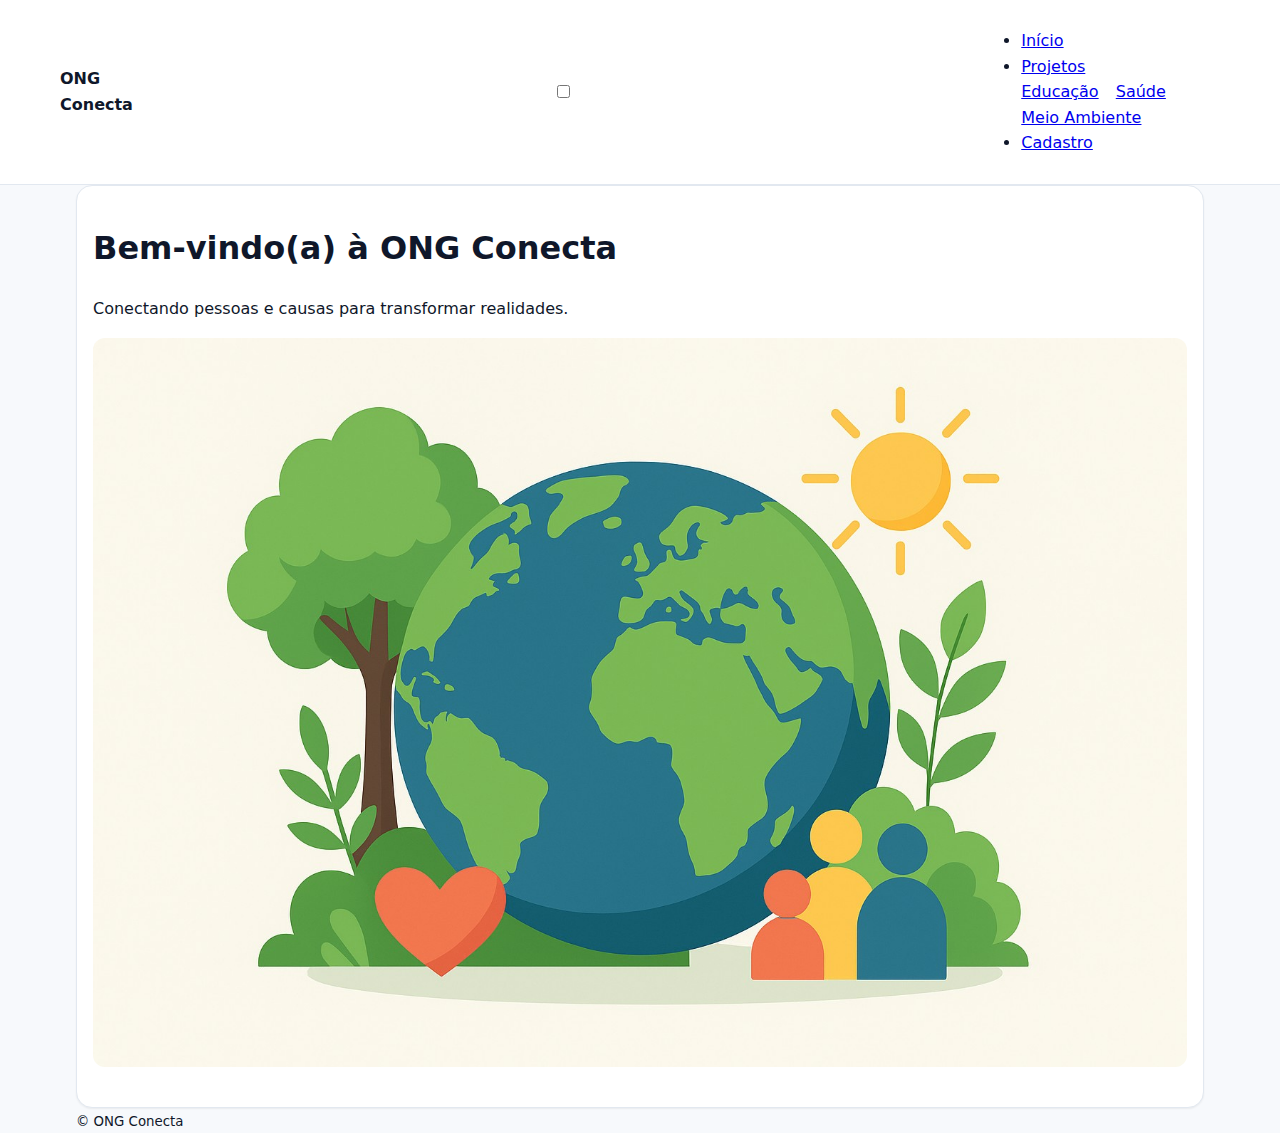
<file: Atividade-1/index.html>
<!DOCTYPE html><html lang='pt-BR'><head><meta charset='UTF-8'><meta name='viewport' content='width=device-width,initial-scale=1.0'><title>Início</title><link rel='stylesheet' href='css/tokens.css'><link rel='stylesheet' href='css/style.css'></head><body>
<header class="site-header">
  <div class="container navbar">
    <strong>ONG Conecta</strong>
    <label for="nav-toggle" class="hamburger" aria-label="Abrir menu"><span></span><span></span><span></span></label>
    <input type="checkbox" id="nav-toggle" aria-hidden="true">
    <nav>
      <ul class="nav-list">
        <li><a href="index.html">Início</a></li>
        <li class="dropdown">
          <a href="projetos.html">Projetos</a>
          <div class="dropdown-menu" role="menu" aria-label="submenu">
            <a href="projetos.html#educacao">Educação</a>
            <a href="projetos.html#saude">Saúde</a>
            <a href="projetos.html#meio-ambiente">Meio Ambiente</a>
          </div>
        </li>
        <li><a href="cadastro.html">Cadastro</a></li>
      </ul>
    </nav>
  </div>
</header>
<main class='container'><section class='card'><h1>Bem-vindo(a) à ONG Conecta</h1><p>Conectando pessoas e causas para transformar realidades.</p><figure class='hero'><img src='imagens/hero.jpg' alt='Imagem destaque da ONG'></figure></section></main><footer class='container'><small>© ONG Conecta</small></footer></body></html>
</file>
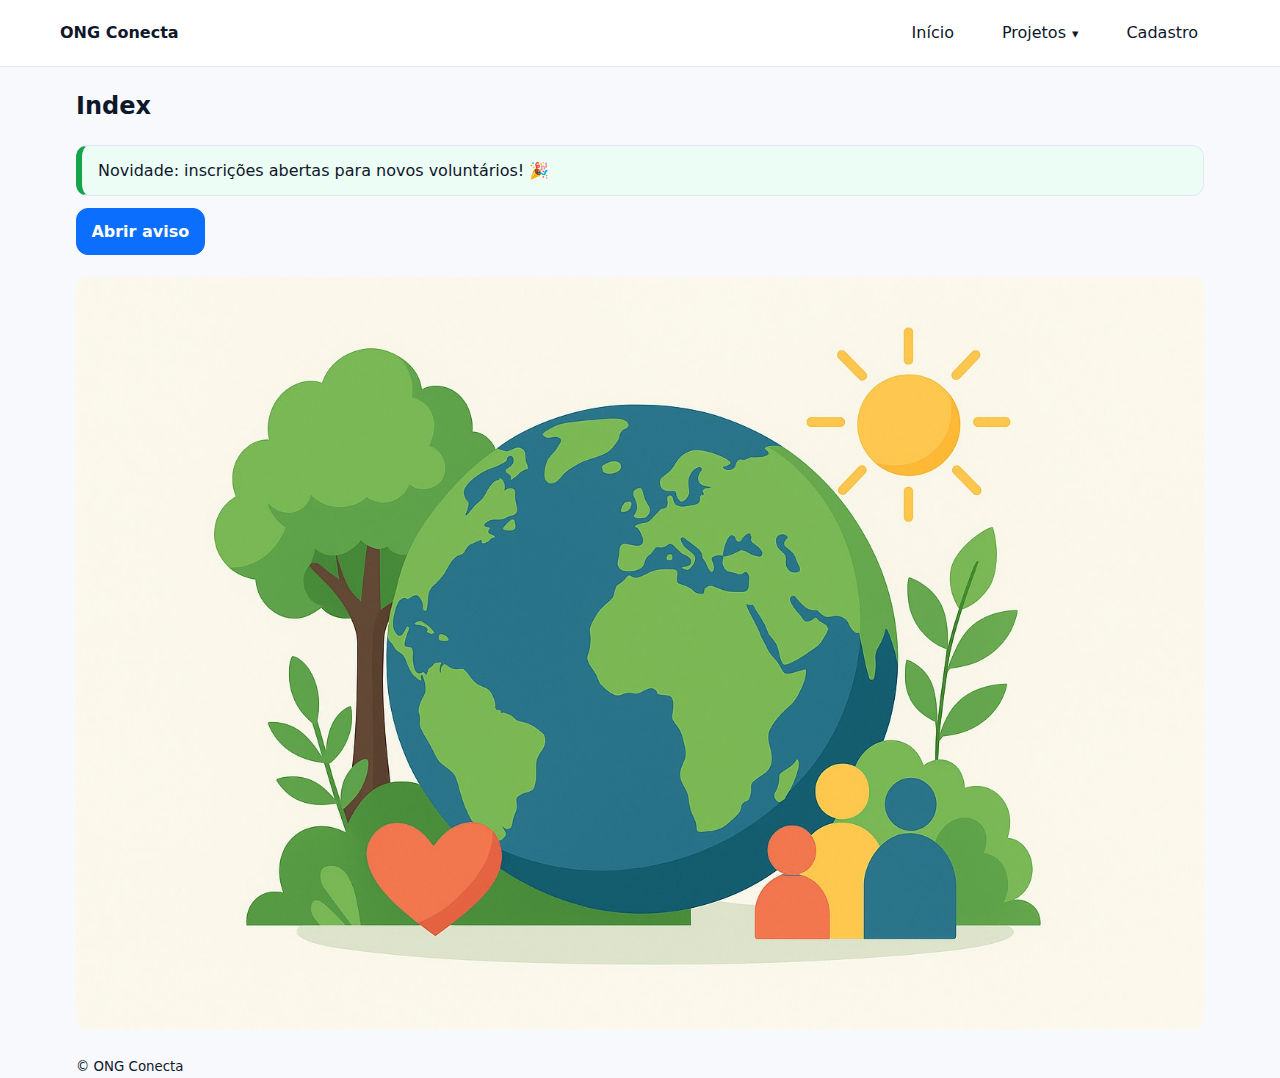
<file: Atividade-2/index.html>
<!DOCTYPE html><html lang='pt-BR'><head><meta charset='UTF-8'><meta name='viewport' content='width=device-width,initial-scale=1.0'><title>Index</title><link rel='stylesheet' href='css/tokens.css'><link rel='stylesheet' href='css/style.css'></head><body>
<header class="site-header">
  <div class="container navbar">
    <strong>ONG Conecta</strong>
    <label for="nav-toggle" class="hamburger" aria-label="Abrir menu"><span></span><span></span><span></span></label>
    <input type="checkbox" id="nav-toggle" aria-hidden="true">
    <nav>
      <ul class="nav-list">
        <li><a href="index.html">Início</a></li>
        <li class="dropdown">
          <a href="projetos.html">Projetos</a>
          <div class="dropdown-menu" role="menu" aria-label="submenu">
            <a href="projetos.html#educacao">Educação</a>
            <a href="projetos.html#saude">Saúde</a>
            <a href="projetos.html#meio-ambiente">Meio Ambiente</a>
          </div>
        </li>
        <li><a href="cadastro.html">Cadastro</a></li>
      </ul>
    </nav>
  </div>
</header>
<main class='container'><h2>Index</h2><section class='alert success'>Novidade: inscrições abertas para novos voluntários! 🎉</section><input type='checkbox' id='modal-toggle'><label for='modal-toggle' class='btn primary'>Abrir aviso</label><div class='modal-backdrop'><div class='modal'><h3>Transparência</h3><p>Confira nossos relatórios de impacto.</p><div class='actions'><label for='modal-toggle' class='btn'>Fechar</label><a href='projetos.html' class='btn primary'>Ver projetos</a></div></div></div><figure class='hero'><img src='imagens/hero.jpg' alt='Imagem'></figure></main><footer class='container'><small>© ONG Conecta</small></footer></body></html>
</file>
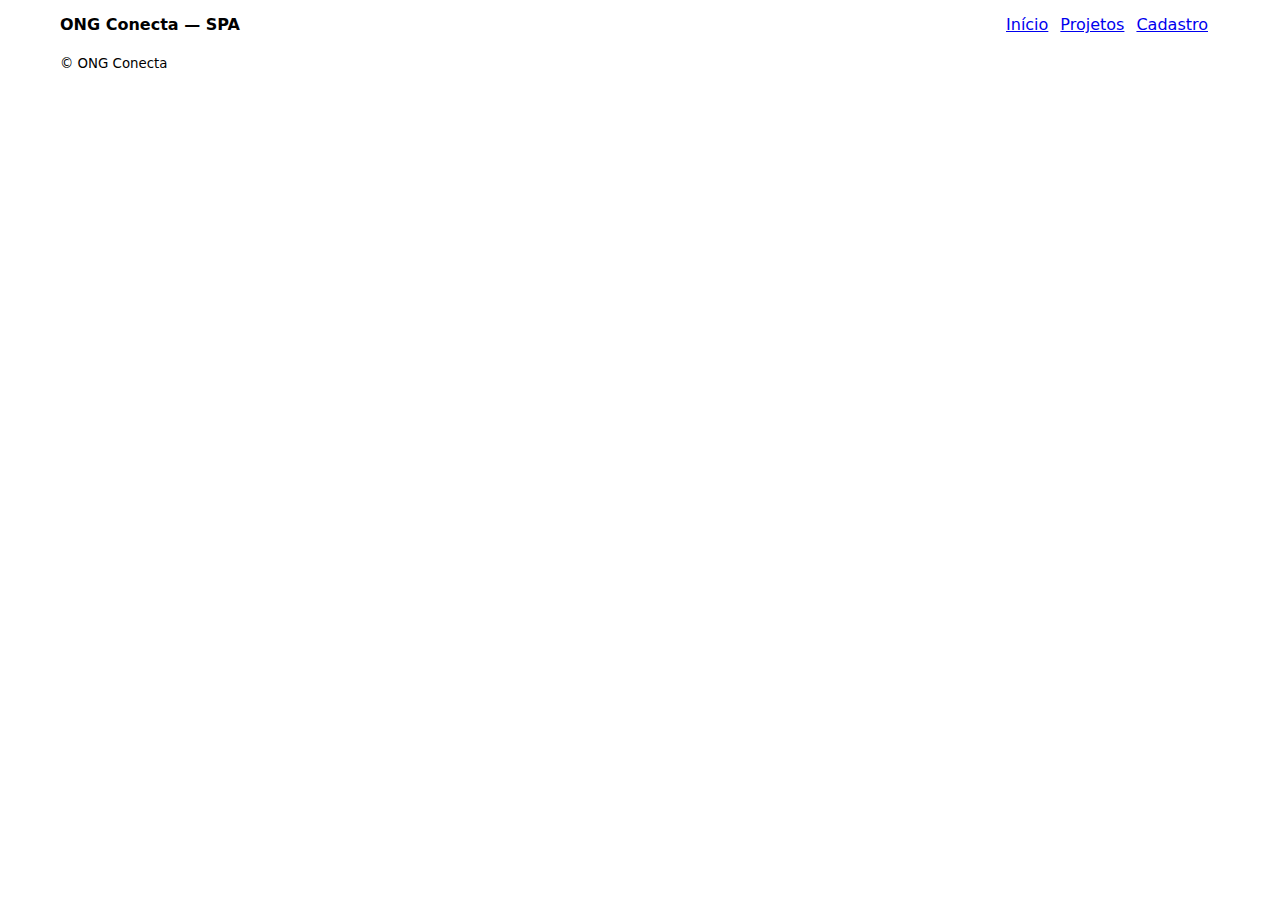
<file: Atividade-3-SPA/index.html>
<!DOCTYPE html><html lang="pt-BR"><head><meta charset="UTF-8"><meta name="viewport" content="width=device-width,initial-scale=1.0"><title>ONG Conecta — SPA</title><link rel="stylesheet" href="css/style.css"></head>
<body>
<header class="site-header"><div class="container navbar"><strong>ONG Conecta — SPA</strong>
<nav><a href="#/">Início</a><a href="#/projetos">Projetos</a><a href="#/cadastro">Cadastro</a></nav></div></header>
<main class="container"><div id="app" aria-live="polite"></div></main><footer class="container"><small>© ONG Conecta</small></footer>
<script src="js/app.nomod.js"></script>
</body></html>
</file>
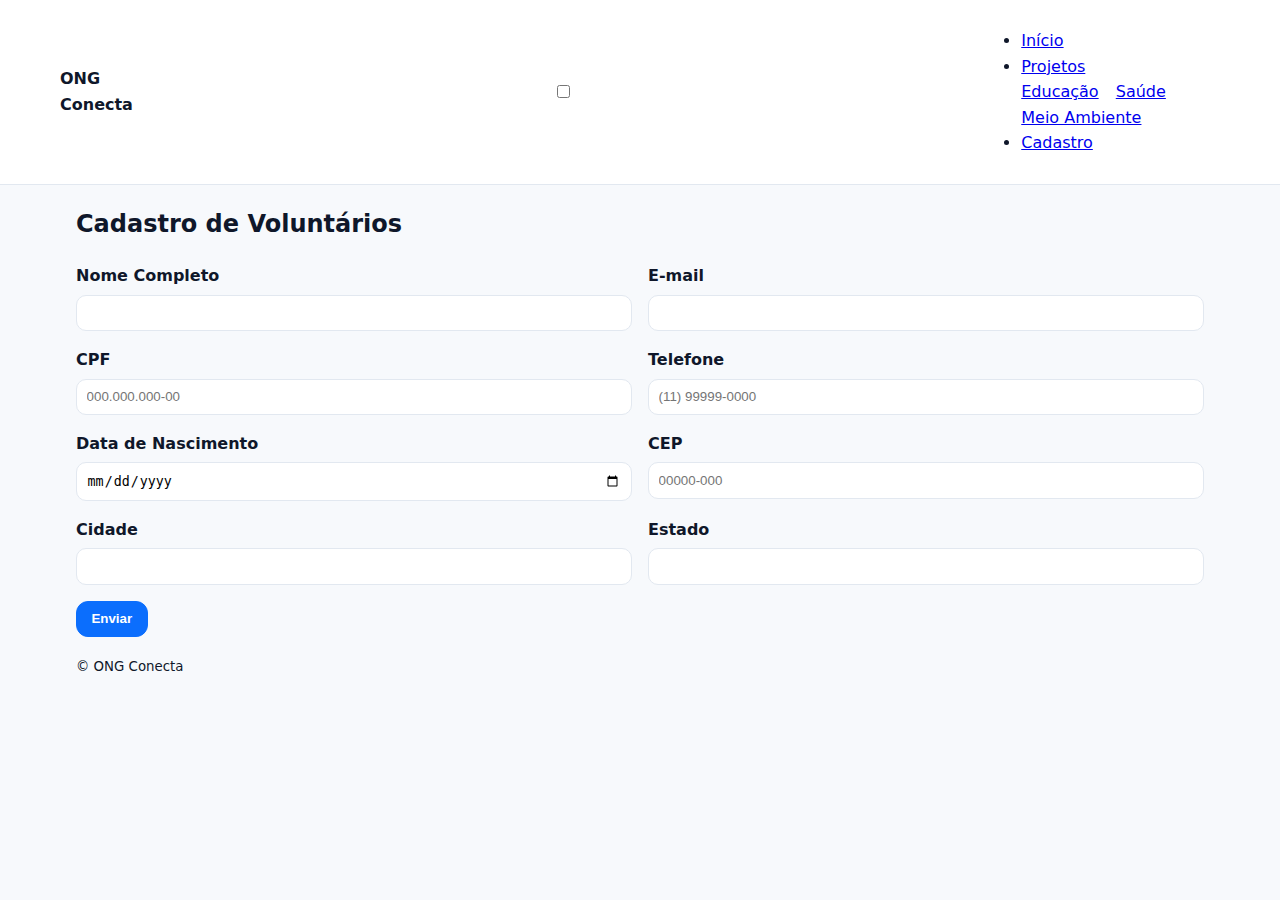
<file: Atividade-1/cadastro.html>
<!DOCTYPE html><html lang='pt-BR'><head><meta charset='UTF-8'><meta name='viewport' content='width=device-width,initial-scale=1.0'><title>Cadastro</title><link rel='stylesheet' href='css/tokens.css'><link rel='stylesheet' href='css/style.css'></head><body>
<header class="site-header">
  <div class="container navbar">
    <strong>ONG Conecta</strong>
    <label for="nav-toggle" class="hamburger" aria-label="Abrir menu"><span></span><span></span><span></span></label>
    <input type="checkbox" id="nav-toggle" aria-hidden="true">
    <nav>
      <ul class="nav-list">
        <li><a href="index.html">Início</a></li>
        <li class="dropdown">
          <a href="projetos.html">Projetos</a>
          <div class="dropdown-menu" role="menu" aria-label="submenu">
            <a href="projetos.html#educacao">Educação</a>
            <a href="projetos.html#saude">Saúde</a>
            <a href="projetos.html#meio-ambiente">Meio Ambiente</a>
          </div>
        </li>
        <li><a href="cadastro.html">Cadastro</a></li>
      </ul>
    </nav>
  </div>
</header>
<main class='container'><h2>Cadastro de Voluntários</h2><form id='formA1' class='form' novalidate><div class='grid'><div><label>Nome Completo</label><input type='text' name='nome' required></div><div><label>E-mail</label><input type='email' name='email' required></div><div><label>CPF</label><input type='text' name='cpf' required placeholder='000.000.000-00'></div><div><label>Telefone</label><input type='tel' name='telefone' required placeholder='(11) 99999-0000'></div><div><label>Data de Nascimento</label><input type='date' name='nascimento' required></div><div><label>CEP</label><input type='text' name='cep' required placeholder='00000-000'></div><div><label>Cidade</label><input type='text' name='cidade' required></div><div><label>Estado</label><input type='text' name='estado' required></div></div><p><button class='btn primary' type='submit'>Enviar</button></p></form></main><footer class='container'><small>© ONG Conecta</small></footer><script>(function(){function mask(v,p){let i=0;const d=(v||'').replace(/\D/g,'');return p.replace(/#/g,_=>d[i++]||'');}const f=document.getElementById('formA1');if(!f)return;const cpf=f.querySelector('[name="cpf"]'),tel=f.querySelector('[name="telefone"]'),cep=f.querySelector('[name="cep"]');if(cpf)cpf.addEventListener('input',e=>e.target.value=mask(e.target.value,'###.###.###-##'));if(tel)tel.addEventListener('input',e=>{const o=e.target.value.replace(/\D/g,'');e.target.value=mask(e.target.value,o.length>10?'(##) #####-####':'(##) ####-####');});if(cep)cep.addEventListener('input',e=>e.target.value=mask(e.target.value,'#####-###'));})();</script></body></html>
</file>
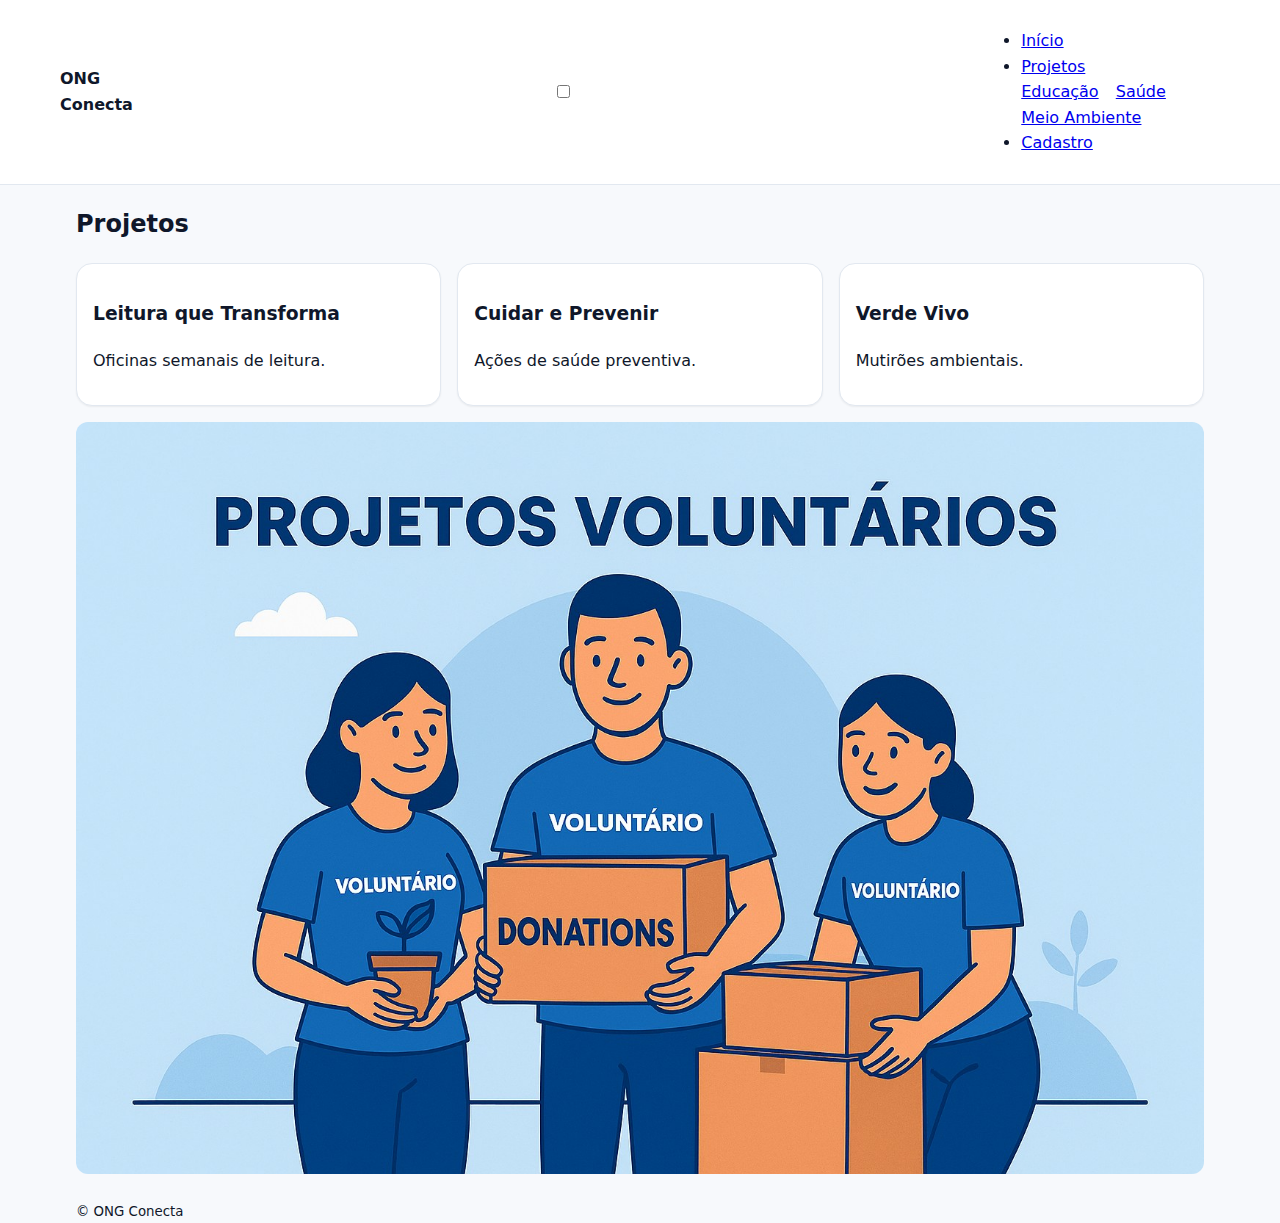
<file: Atividade-1/projetos.html>
<!DOCTYPE html><html lang='pt-BR'><head><meta charset='UTF-8'><meta name='viewport' content='width=device-width,initial-scale=1.0'><title>Projetos</title><link rel='stylesheet' href='css/tokens.css'><link rel='stylesheet' href='css/style.css'></head><body>
<header class="site-header">
  <div class="container navbar">
    <strong>ONG Conecta</strong>
    <label for="nav-toggle" class="hamburger" aria-label="Abrir menu"><span></span><span></span><span></span></label>
    <input type="checkbox" id="nav-toggle" aria-hidden="true">
    <nav>
      <ul class="nav-list">
        <li><a href="index.html">Início</a></li>
        <li class="dropdown">
          <a href="projetos.html">Projetos</a>
          <div class="dropdown-menu" role="menu" aria-label="submenu">
            <a href="projetos.html#educacao">Educação</a>
            <a href="projetos.html#saude">Saúde</a>
            <a href="projetos.html#meio-ambiente">Meio Ambiente</a>
          </div>
        </li>
        <li><a href="cadastro.html">Cadastro</a></li>
      </ul>
    </nav>
  </div>
</header>
<main class='container'><h2>Projetos</h2><div class='cards'><article class='card'><h3>Leitura que Transforma</h3><p>Oficinas semanais de leitura.</p></article><article class='card'><h3>Cuidar e Prevenir</h3><p>Ações de saúde preventiva.</p></article><article class='card'><h3>Verde Vivo</h3><p>Mutirões ambientais.</p></article></div><figure class='hero'><img src='imagens/projetos.jpg' alt='Projetos da ONG'></figure></main><footer class='container'><small>© ONG Conecta</small></footer></body></html>
</file>
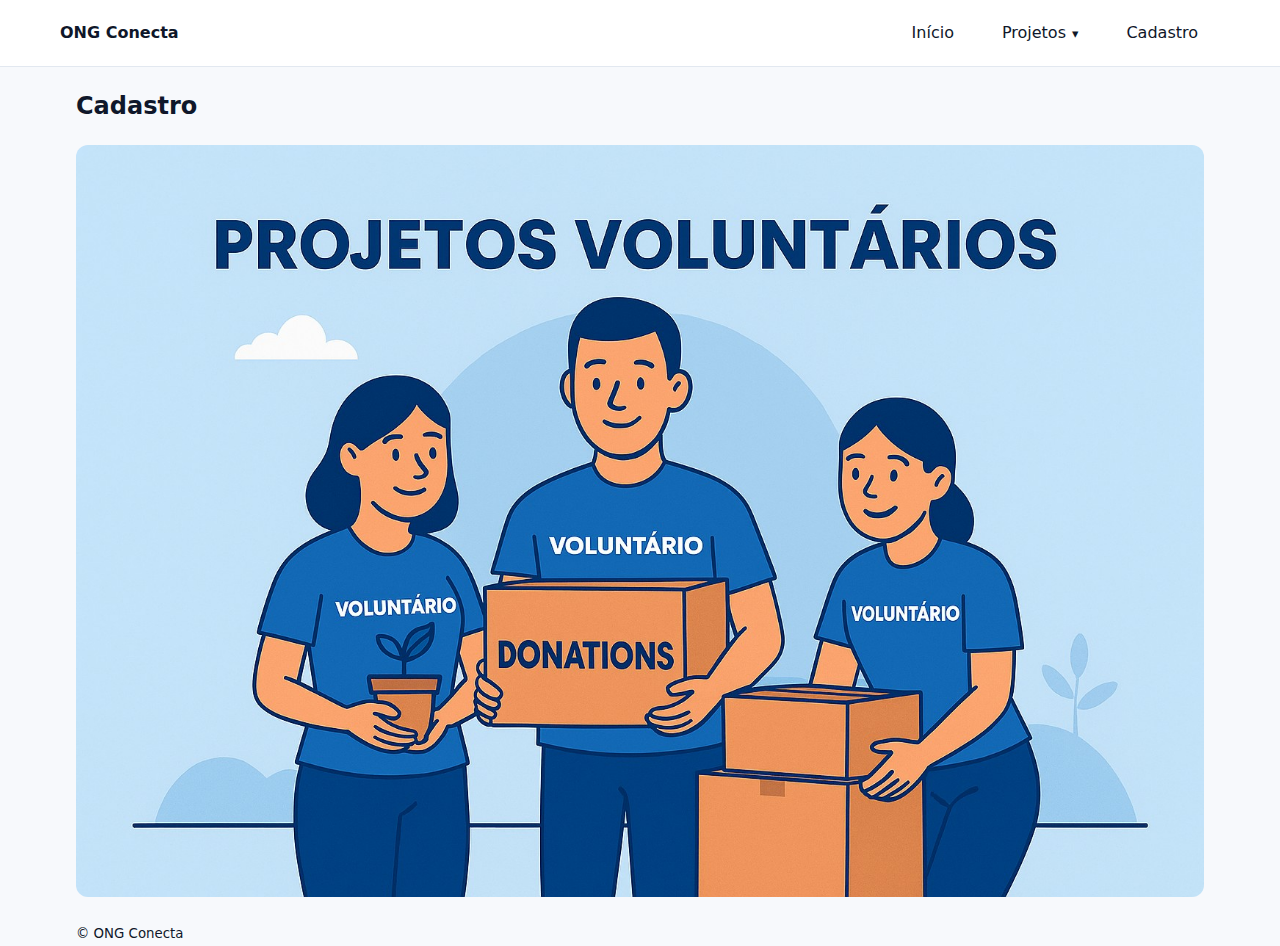
<file: Atividade-2/cadastro.html>
<!DOCTYPE html><html lang='pt-BR'><head><meta charset='UTF-8'><meta name='viewport' content='width=device-width,initial-scale=1.0'><title>Cadastro</title><link rel='stylesheet' href='css/tokens.css'><link rel='stylesheet' href='css/style.css'></head><body>
<header class="site-header">
  <div class="container navbar">
    <strong>ONG Conecta</strong>
    <label for="nav-toggle" class="hamburger" aria-label="Abrir menu"><span></span><span></span><span></span></label>
    <input type="checkbox" id="nav-toggle" aria-hidden="true">
    <nav>
      <ul class="nav-list">
        <li><a href="index.html">Início</a></li>
        <li class="dropdown">
          <a href="projetos.html">Projetos</a>
          <div class="dropdown-menu" role="menu" aria-label="submenu">
            <a href="projetos.html#educacao">Educação</a>
            <a href="projetos.html#saude">Saúde</a>
            <a href="projetos.html#meio-ambiente">Meio Ambiente</a>
          </div>
        </li>
        <li><a href="cadastro.html">Cadastro</a></li>
      </ul>
    </nav>
  </div>
</header>
<main class='container'><h2>Cadastro</h2><figure class='hero'><img src='imagens/projetos.jpg' alt='Imagem'></figure></main><footer class='container'><small>© ONG Conecta</small></footer></body></html>
</file>
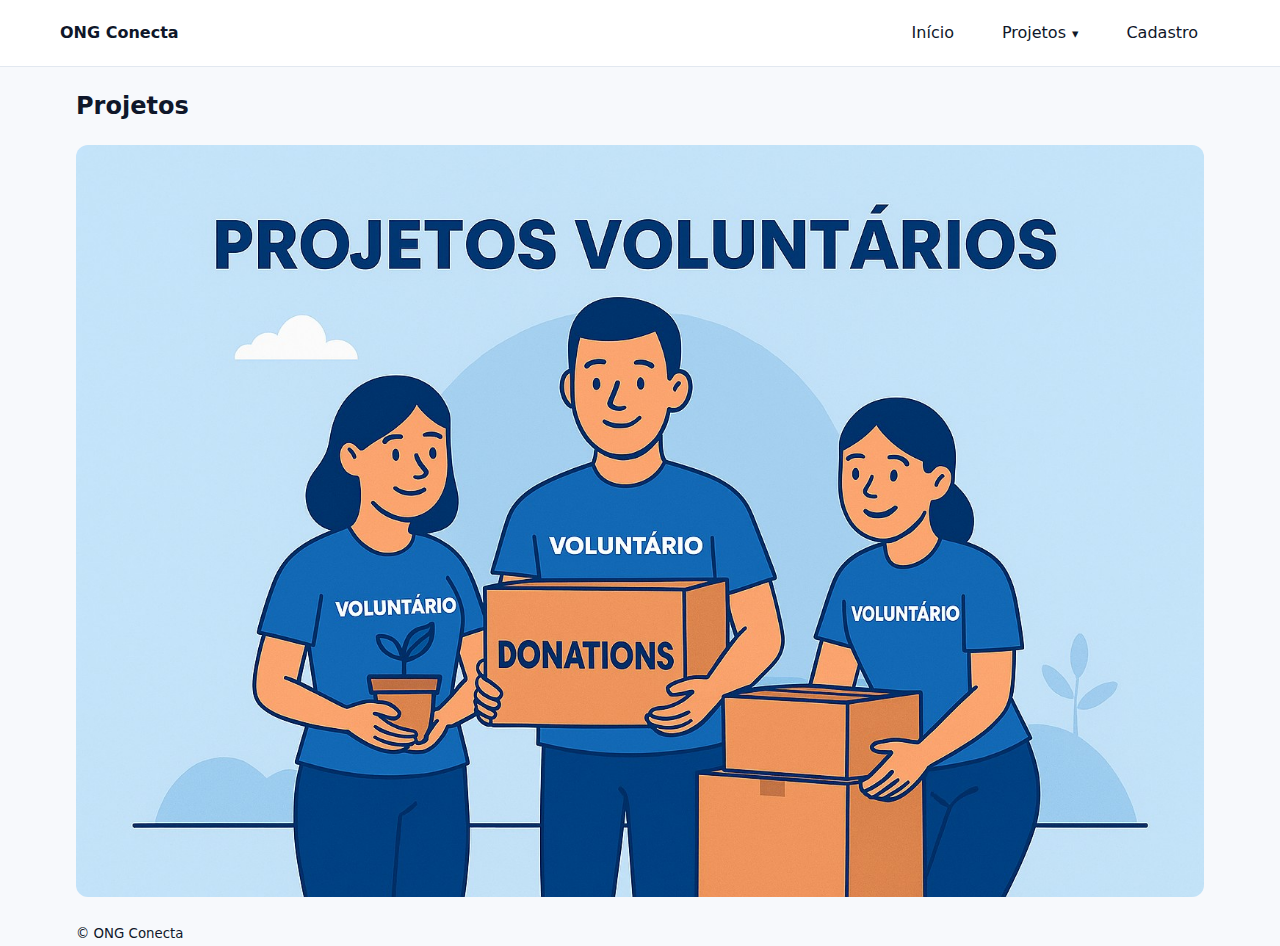
<file: Atividade-2/projetos.html>
<!DOCTYPE html><html lang='pt-BR'><head><meta charset='UTF-8'><meta name='viewport' content='width=device-width,initial-scale=1.0'><title>Projetos</title><link rel='stylesheet' href='css/tokens.css'><link rel='stylesheet' href='css/style.css'></head><body>
<header class="site-header">
  <div class="container navbar">
    <strong>ONG Conecta</strong>
    <label for="nav-toggle" class="hamburger" aria-label="Abrir menu"><span></span><span></span><span></span></label>
    <input type="checkbox" id="nav-toggle" aria-hidden="true">
    <nav>
      <ul class="nav-list">
        <li><a href="index.html">Início</a></li>
        <li class="dropdown">
          <a href="projetos.html">Projetos</a>
          <div class="dropdown-menu" role="menu" aria-label="submenu">
            <a href="projetos.html#educacao">Educação</a>
            <a href="projetos.html#saude">Saúde</a>
            <a href="projetos.html#meio-ambiente">Meio Ambiente</a>
          </div>
        </li>
        <li><a href="cadastro.html">Cadastro</a></li>
      </ul>
    </nav>
  </div>
</header>
<main class='container'><h2>Projetos</h2><figure class='hero'><img src='imagens/projetos.jpg' alt='Imagem'></figure></main><footer class='container'><small>© ONG Conecta</small></footer></body></html>
</file>
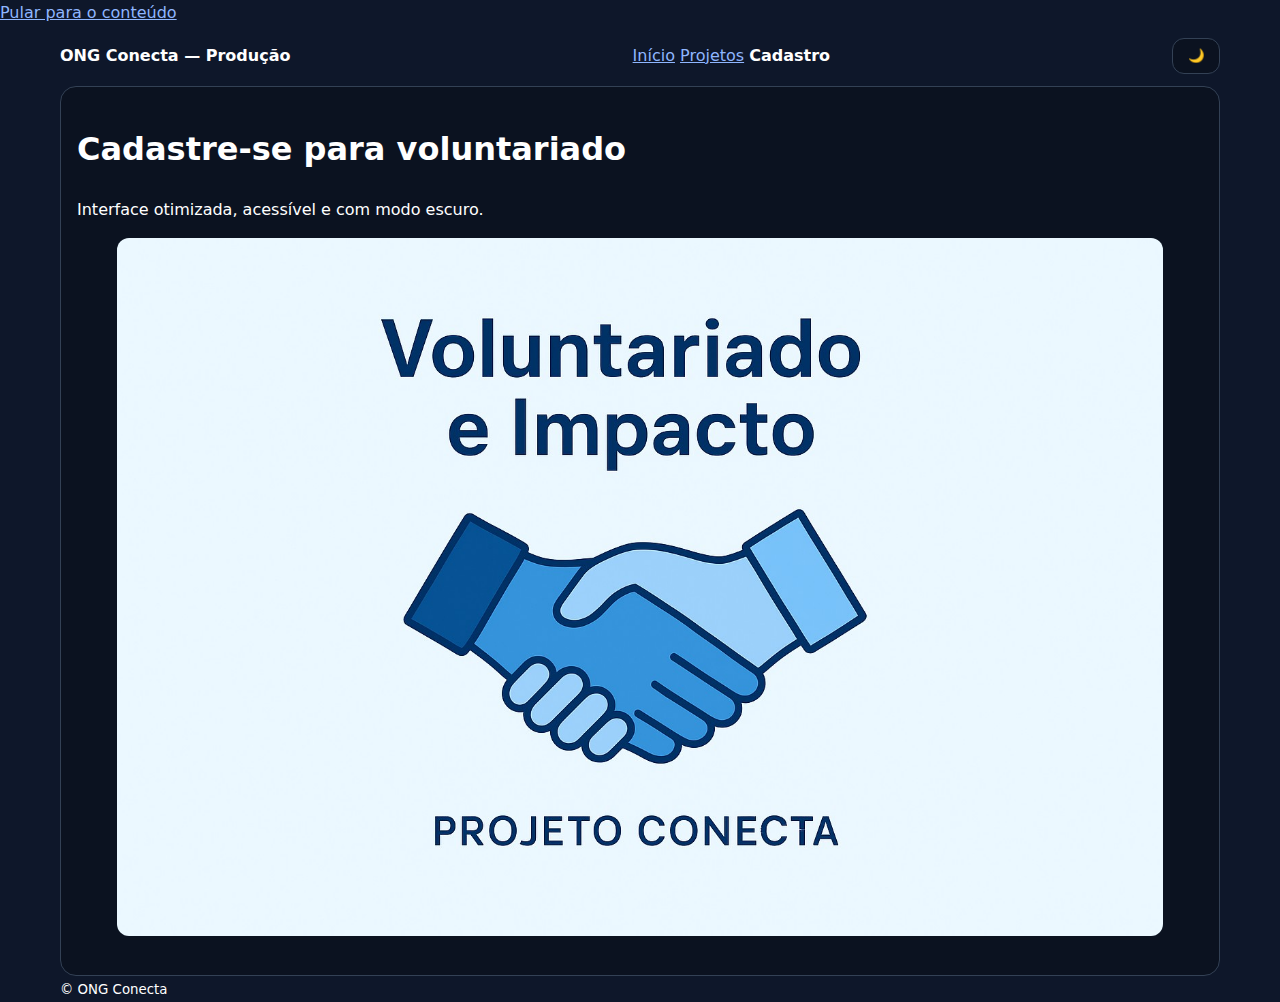
<file: Atividade-4/cadastro.min.html>
<!DOCTYPE html><html lang="pt-BR"><head><meta charset="UTF-8"><meta name="viewport" content="width=device-width,initial-scale=1.0"><title>ONG Conecta — Produção</title><style>body{margin:0;background:#0e172a;color:#fff;font-family:system-ui,-apple-system,Segoe UI,Roboto,Ubuntu,Cantarell,Noto Sans,sans-serif;line-height:1.6}a{color:#8fb6ff}.container{max-width:1160px;margin:0 auto;padding:0 16px}.navbar{display:flex;align-items:center;justify-content:space-between;padding:12px 0}.card{background:#0b1220;border:1px solid #334155;border-radius:16px;padding:16px}.btn{display:inline-block;padding:.6rem .9rem;border-radius:12px;border:1px solid #334155;background:#0b1220;color:#fff;cursor:pointer}.btn.primary{background:#0b6efd;border-color:#0b6efd}.hero img{max-width:100%;border-radius:12px}</style></head><body><a class="sr-only" href="#conteudo">Pular para o conteúdo</a><header class="site-header"><div class="container navbar"><strong>ONG Conecta — Produção</strong><nav><a href="index.min.html">Início</a> <a href="projetos.min.html">Projetos</a> <strong>Cadastro</strong></nav><button class="btn" id="dm-toggle" aria-label="Alternar modo escuro">🌙</button></div></header><main id="conteudo" class="container"><section class="card"><h1>Cadastre-se para voluntariado</h1><p>Interface otimizada, acessível e com modo escuro.</p><figure class="hero"><img src="imagens/voluntarios.jpg" alt="Imagem destaque da ONG"></figure></section></main><footer class="container"><small>© ONG Conecta</small></footer><script>(()=>{const e=document.documentElement,t=document.body;function n(n){'dark'===n?(e.classList.add('theme-dark'),t.classList.add('theme-dark'),localStorage.setItem('pc_theme','dark')):(e.classList.remove('theme-dark'),t.classList.remove('theme-dark'),localStorage.setItem('pc_theme','light'))}document.addEventListener('DOMContentLoaded',()=>{const e=localStorage.getItem('pc_theme');'dark'===e&&n('dark');const t=document.getElementById('dm-toggle');t&&t.addEventListener('click',()=>{n('dark')})});})();</script></body></html>
</file>
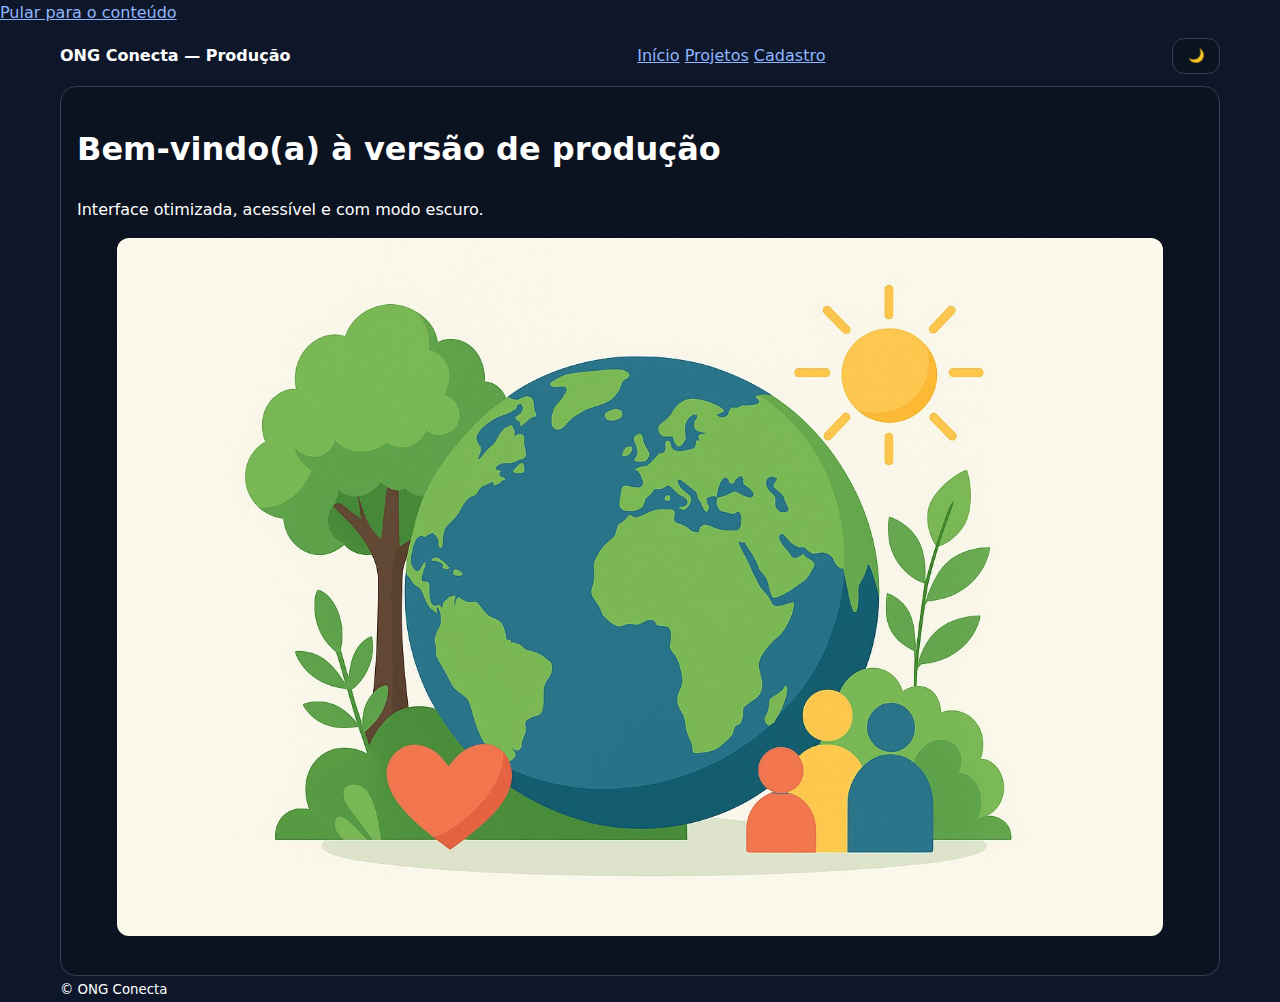
<file: Atividade-4/index.min.html>
<!DOCTYPE html><html lang="pt-BR"><head><meta charset="UTF-8"><meta name="viewport" content="width=device-width,initial-scale=1.0"><title>ONG Conecta — Produção</title><style>body{margin:0;background:#0e172a;color:#fff;font-family:system-ui,-apple-system,Segoe UI,Roboto,Ubuntu,Cantarell,Noto Sans,sans-serif;line-height:1.6}a{color:#8fb6ff}.container{max-width:1160px;margin:0 auto;padding:0 16px}.navbar{display:flex;align-items:center;justify-content:space-between;padding:12px 0}.card{background:#0b1220;border:1px solid #334155;border-radius:16px;padding:16px}.btn{display:inline-block;padding:.6rem .9rem;border-radius:12px;border:1px solid #334155;background:#0b1220;color:#fff;cursor:pointer}.btn.primary{background:#0b6efd;border-color:#0b6efd}.hero img{max-width:100%;border-radius:12px}</style></head><body><a class="sr-only" href="#conteudo">Pular para o conteúdo</a><header class="site-header"><div class="container navbar"><strong>ONG Conecta — Produção</strong><nav><a href="index.min.html">Início</a> <a href="projetos.min.html">Projetos</a> <a href="cadastro.min.html">Cadastro</a></nav><button class="btn" id="dm-toggle" aria-label="Alternar modo escuro">🌙</button></div></header><main id="conteudo" class="container"><section class="card"><h1>Bem-vindo(a) à versão de produção</h1><p>Interface otimizada, acessível e com modo escuro.</p><figure class="hero"><img src="imagens/hero.jpg" alt="Imagem destaque da ONG"></figure></section></main><footer class="container"><small>© ONG Conecta</small></footer><script>(()=>{const e=document.documentElement,t=document.body;function n(n){'dark'===n?(e.classList.add('theme-dark'),t.classList.add('theme-dark'),localStorage.setItem('pc_theme','dark')):(e.classList.remove('theme-dark'),t.classList.remove('theme-dark'),localStorage.setItem('pc_theme','light'))}document.addEventListener('DOMContentLoaded',()=>{const e=localStorage.getItem('pc_theme');'dark'===e&&n('dark');const t=document.getElementById('dm-toggle');t&&t.addEventListener('click',()=>{n('dark')})});})();</script></body></html>
</file>
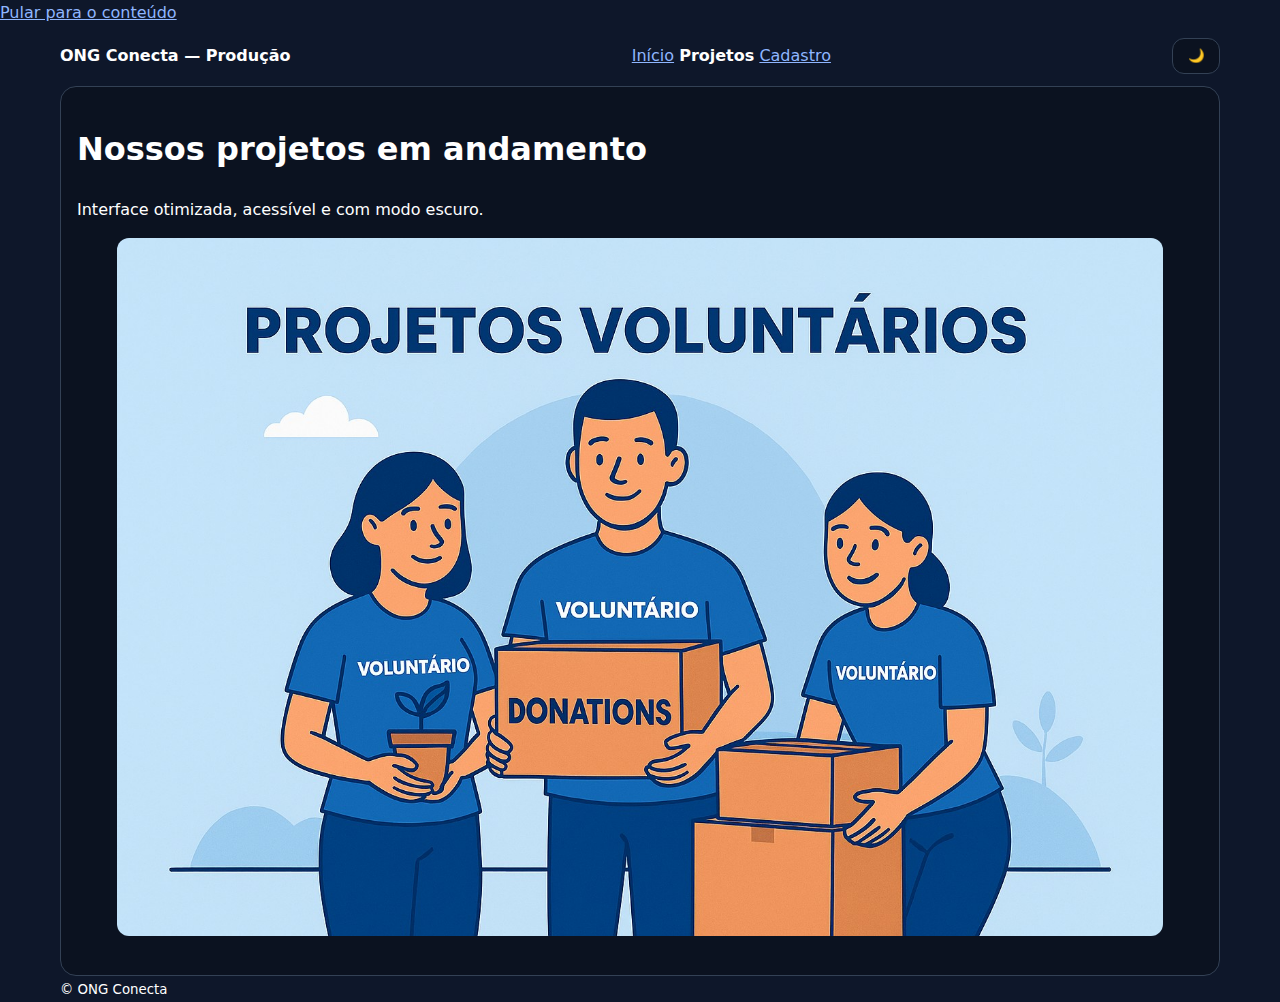
<file: Atividade-4/projetos.min.html>
<!DOCTYPE html><html lang="pt-BR"><head><meta charset="UTF-8"><meta name="viewport" content="width=device-width,initial-scale=1.0"><title>ONG Conecta — Produção</title><style>body{margin:0;background:#0e172a;color:#fff;font-family:system-ui,-apple-system,Segoe UI,Roboto,Ubuntu,Cantarell,Noto Sans,sans-serif;line-height:1.6}a{color:#8fb6ff}.container{max-width:1160px;margin:0 auto;padding:0 16px}.navbar{display:flex;align-items:center;justify-content:space-between;padding:12px 0}.card{background:#0b1220;border:1px solid #334155;border-radius:16px;padding:16px}.btn{display:inline-block;padding:.6rem .9rem;border-radius:12px;border:1px solid #334155;background:#0b1220;color:#fff;cursor:pointer}.btn.primary{background:#0b6efd;border-color:#0b6efd}.hero img{max-width:100%;border-radius:12px}</style></head><body><a class="sr-only" href="#conteudo">Pular para o conteúdo</a><header class="site-header"><div class="container navbar"><strong>ONG Conecta — Produção</strong><nav><a href="index.min.html">Início</a> <strong>Projetos</strong> <a href="cadastro.min.html">Cadastro</a></nav><button class="btn" id="dm-toggle" aria-label="Alternar modo escuro">🌙</button></div></header><main id="conteudo" class="container"><section class="card"><h1>Nossos projetos em andamento</h1><p>Interface otimizada, acessível e com modo escuro.</p><figure class="hero"><img src="imagens/projetos.jpg" alt="Imagem destaque da ONG"></figure></section></main><footer class="container"><small>© ONG Conecta</small></footer><script>(()=>{const e=document.documentElement,t=document.body;function n(n){'dark'===n?(e.classList.add('theme-dark'),t.classList.add('theme-dark'),localStorage.setItem('pc_theme','dark')):(e.classList.remove('theme-dark'),t.classList.remove('theme-dark'),localStorage.setItem('pc_theme','light'))}document.addEventListener('DOMContentLoaded',()=>{const e=localStorage.getItem('pc_theme');'dark'===e&&n('dark');const t=document.getElementById('dm-toggle');t&&t.addEventListener('click',()=>{n('dark')})});})();</script></body></html>
</file>
<file: Atividade-1/css/tokens.css>
:root{
  --color-primary-600:#0b6efd; --color-primary-700:#0a58ca;
  --color-info-600:#0284c7; --color-success-600:#16a34a; --color-warning-600:#d97706; --color-danger-600:#dc2626;
  --color-bg:#ffffff; --color-surface:#f7f9fc; --color-text:#0f172a; --color-muted:#64748b; --color-border:#e2e8f0;
  --font-xs:.75rem; --font-sm:.875rem; --font-md:1rem; --font-lg:1.25rem; --font-xl:1.5rem; --font-2xl:1.875rem; --font-3xl:2.25rem;
  --space-8:8px; --space-16:16px; --space-24:24px; --space-32:32px; --space-48:48px; --space-64:64px;
  --radius-sm:8px; --radius-md:12px; --radius-lg:16px; --shadow-sm:0 1px 2px rgba(0,0,0,.06); --shadow-md:0 4px 12px rgba(0,0,0,.08);
}
</file>
<file: Atividade-1/css/style.css>
*{box-sizing:border-box} html{scroll-behavior:smooth}
body{margin:0;background:var(--color-surface);color:var(--color-text);font-family:system-ui,-apple-system,Segoe UI,Roboto,Ubuntu,Cantarell,Noto Sans,sans-serif;line-height:1.6}
.container{max-width:1160px;margin:0 auto;padding:0 var(--space-16)}
header{background:var(--color-bg);border-bottom:1px solid var(--color-border)}
.navbar{display:flex;align-items:center;justify-content:space-between;padding:12px 0}
nav a{margin-right:12px}
.card{background:var(--color-bg);border:1px solid var(--color-border);border-radius:16px;padding:16px;box-shadow:var(--shadow-sm)}
.btn{display:inline-block;padding:.6rem .9rem;border-radius:12px;border:1px solid var(--color-border);background:#fff;cursor:pointer;font-weight:600}
.btn.primary{background:var(--color-primary-600);color:#fff;border-color:var(--color-primary-600)} .btn.primary:hover{background:var(--color-primary-700)}
img{max-width:100%;height:auto;border-radius:12px}
.grid{display:grid;gap:16px}
.hero{margin:16px 0}
.cards{display:grid;grid-template-columns:repeat(3,1fr);gap:16px}
@media(max-width:900px){.cards{grid-template-columns:repeat(2,1fr)}} @media(max-width:640px){.cards{grid-template-columns:1fr}}
label{display:block;margin-bottom:6px;font-weight:600} input,select{width:100%;padding:.6rem;border:1px solid var(--color-border);border-radius:10px}
.form .grid{grid-template-columns:repeat(2,1fr)} @media(max-width:640px){.form .grid{grid-template-columns:1fr}}
</file>
<file: Atividade-2/css/tokens.css>
:root{
  --color-primary-600:#0b6efd; --color-primary-700:#0a58ca;
  --color-info-600:#0284c7; --color-success-600:#16a34a; --color-warning-600:#d97706; --color-danger-600:#dc2626;
  --color-bg:#ffffff; --color-surface:#f7f9fc; --color-text:#0f172a; --color-muted:#64748b; --color-border:#e2e8f0;
  --font-xs:.75rem; --font-sm:.875rem; --font-md:1rem; --font-lg:1.25rem; --font-xl:1.5rem; --font-2xl:1.875rem; --font-3xl:2.25rem;
  --space-8:8px; --space-16:16px; --space-24:24px; --space-32:32px; --space-48:48px; --space-64:64px;
  --radius-sm:8px; --radius-md:12px; --radius-lg:16px; --shadow-sm:0 1px 2px rgba(0,0,0,.06); --shadow-md:0 4px 12px rgba(0,0,0,.08);
}
</file>
<file: Atividade-2/css/style.css>
*{box-sizing:border-box} html{scroll-behavior:smooth}
body{margin:0;background:var(--color-surface);color:var(--color-text);font-family:system-ui,-apple-system,Segoe UI,Roboto,Ubuntu,Cantarell,Noto Sans,sans-serif;line-height:1.6}
.container{max-width:1160px;margin:0 auto;padding:0 var(--space-16)}
header{background:var(--color-bg);border-bottom:1px solid var(--color-border)}
.navbar{display:flex;align-items:center;justify-content:space-between;padding:12px 0}
nav a{margin-right:12px}
.card{background:var(--color-bg);border:1px solid var(--color-border);border-radius:16px;padding:16px;box-shadow:var(--shadow-sm)}
.btn{display:inline-block;padding:.6rem .9rem;border-radius:12px;border:1px solid var(--color-border);background:#fff;cursor:pointer;font-weight:600}
.btn.primary{background:var(--color-primary-600);color:#fff;border-color:var(--color-primary-600)} .btn.primary:hover{background:var(--color-primary-700)}
img{max-width:100%;height:auto;border-radius:12px}
.grid{display:grid;gap:16px}
.hero{margin:16px 0}
.cards{display:grid;grid-template-columns:repeat(3,1fr);gap:16px}
@media(max-width:900px){.cards{grid-template-columns:repeat(2,1fr)}} @media(max-width:640px){.cards{grid-template-columns:1fr}}
label{display:block;margin-bottom:6px;font-weight:600} input,select{width:100%;padding:.6rem;border:1px solid var(--color-border);border-radius:10px}
.form .grid{grid-template-columns:repeat(2,1fr)} @media(max-width:640px){.form .grid{grid-template-columns:1fr}}

/* Grid 12 + breakpoints */
.row{display:grid;grid-template-columns:repeat(12,1fr);gap:16px}
.col-1{grid-column:span 1}.col-2{grid-column:span 2}.col-3{grid-column:span 3}.col-4{grid-column:span 4}
.col-5{grid-column:span 5}.col-6{grid-column:span 6}.col-7{grid-column:span 7}.col-8{grid-column:span 8}
.col-9{grid-column:span 9}.col-10{grid-column:span 10}.col-11{grid-column:span 11}.col-12{grid-column:span 12}
@media (max-width:1280px){.xl\:col-12{grid-column:span 12}}
@media (max-width:1024px){.lg\:col-12{grid-column:span 12}}
@media (max-width:768px){.md\:col-12{grid-column:span 12} .row{gap:12px}}
@media (max-width:480px){.sm\:col-12{grid-column:span 12} .container{padding-inline:12px}}
@media (max-width:360px){.xs\:col-12{grid-column:span 12} .container{padding-inline:10px}}

/* Navbar + hamburger + dropdown */
#nav-toggle{display:none} .nav-list{display:flex;align-items:center;gap:16px;list-style:none;margin:0;padding:0}
.nav-list a{display:block;padding:8px 10px;border-radius:10px;text-decoration:none;color:inherit}
.nav-list a:hover{background:#eef2ff} .hamburger{display:none;cursor:pointer;border:1px solid var(--color-border);padding:8px 10px;border-radius:10px;background:#fff}
.hamburger span{display:block;width:22px;height:2px;background:#111;margin:4px 0}
.dropdown{position:relative} .dropdown > a::after{content:"▾";margin-left:6px;font-size:.8em}
.dropdown-menu{position:absolute;left:0;top:calc(100% + 8px);min-width:200px;background:#fff;border:1px solid var(--color-border);border-radius:12px;box-shadow:var(--shadow-md);padding:8px;display:none}
.dropdown:hover .dropdown-menu{display:block}
@media (max-width:768px){.hamburger{display:inline-block}
  .nav-list{position:absolute;left:0;right:0;top:60px;background:#fff;border-bottom:1px solid var(--color-border);padding:12px 16px;flex-direction:column;align-items:flex-start;display:none}
  #nav-toggle:checked ~ nav .nav-list{display:flex} .dropdown-menu{position:static;border:none;box-shadow:none;padding:0;display:none}
}

/* Feedback components */
.alert{border:1px solid var(--color-border);border-left:6px solid var(--color-info-600);padding:.75rem 1rem;border-radius:12px;background:#f0f9ff;margin:12px 0}
.alert.success{border-left-color:var(--color-success-600);background:#ecfdf5}
.alert.warning{border-left-color:var(--color-warning-600);background:#fffbeb}
.alert.danger{border-left-color:var(--color-danger-600);background:#fef2f2}
#modal-toggle{display:none} .modal-backdrop{position:fixed;inset:0;background:rgba(0,0,0,.45);display:none;align-items:center;justify-content:center;padding:16px}
#modal-toggle:checked ~ .modal-backdrop{display:flex} .modal{background:#fff;border:1px solid var(--color-border);border-radius:16px;max-width:520px;width:100%;padding:16px;box-shadow:var(--shadow-md)}
</file>
<file: Atividade-3-SPA/css/style.css>
*{box-sizing:border-box} html{scroll-behavior:smooth}
body{margin:0;background:var(--color-surface);color:var(--color-text);font-family:system-ui,-apple-system,Segoe UI,Roboto,Ubuntu,Cantarell,Noto Sans,sans-serif;line-height:1.6}
.container{max-width:1160px;margin:0 auto;padding:0 var(--space-16)}
header{background:var(--color-bg);border-bottom:1px solid var(--color-border)}
.navbar{display:flex;align-items:center;justify-content:space-between;padding:12px 0}
nav a{margin-right:12px}
.card{background:var(--color-bg);border:1px solid var(--color-border);border-radius:16px;padding:16px;box-shadow:var(--shadow-sm)}
.btn{display:inline-block;padding:.6rem .9rem;border-radius:12px;border:1px solid var(--color-border);background:#fff;cursor:pointer;font-weight:600}
.btn.primary{background:var(--color-primary-600);color:#fff;border-color:var(--color-primary-600)} .btn.primary:hover{background:var(--color-primary-700)}
img{max-width:100%;height:auto;border-radius:12px}
.grid{display:grid;gap:16px}
.hero{margin:16px 0}
.cards{display:grid;grid-template-columns:repeat(3,1fr);gap:16px}
@media(max-width:900px){.cards{grid-template-columns:repeat(2,1fr)}} @media(max-width:640px){.cards{grid-template-columns:1fr}}
label{display:block;margin-bottom:6px;font-weight:600} input,select{width:100%;padding:.6rem;border:1px solid var(--color-border);border-radius:10px}
.form .grid{grid-template-columns:repeat(2,1fr)} @media(max-width:640px){.form .grid{grid-template-columns:1fr}}
</file>
